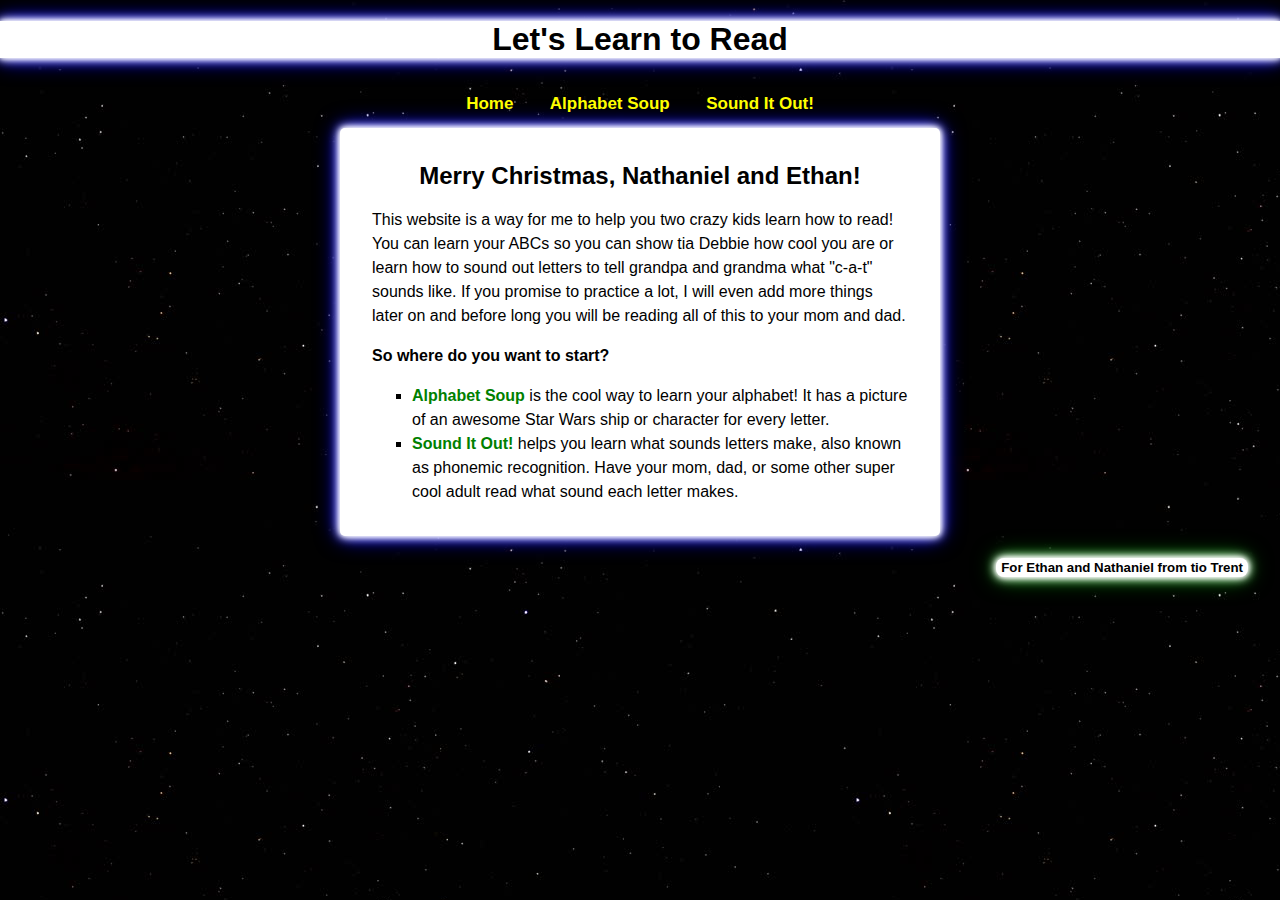
<file: index.html>
<!DOCTYPE HTML>
<html>
	<head>
		<title>Let's Learn to Read!</title>
		<meta charset="UTF-8">
		<link rel="stylesheet" href="./css/main.css">
	</head>
	<body>
		<header>
			<div class="main-title">
				<h1>Let's Learn to Read</h1>
			</div>
			<div class="topnav" id="myTopnav">
				<a href="#" class="active">Home</a>
				<a href="./alphabet.html">Alphabet Soup</a>
			  <a href="./sounds.html">Sound It Out!</a>
			  <a href="javascript:void(0);" class="icon" onclick="myFunction()">&#9776;</a>
			</div>
		</header>
		<main>
			<div id="home" class="content">
				<h2>Merry Christmas, Nathaniel and Ethan!</h2>
				<p>This website is a way for me to help you two crazy kids learn how to read! You can learn your ABCs so you can show tia Debbie how cool you are or learn how to sound out letters to tell grandpa and grandma what "c-a-t" sounds like. If you promise to practice a lot, I will even add more things later on and before long you will be reading all of this to your mom and dad.</p>
				<p><strong>So where do you want to start?</strong></p>
				<ul>
					<li><a href="./alphabet.html">Alphabet Soup</a> is the cool way to learn your alphabet! It has a picture of an awesome Star Wars ship or character for every letter.</li>
					<li><a href="./sounds.html">Sound It Out!</a> helps you learn what sounds letters make, also known as phonemic recognition. Have your mom, dad, or some other super cool adult read what sound each letter makes.</li>
				</ul>
			</div>
		</main>
		<footer>
			<h5 class="footnote">For Ethan and Nathaniel from tio Trent</h5>
		</footer>
	</body>
</html>
</file>
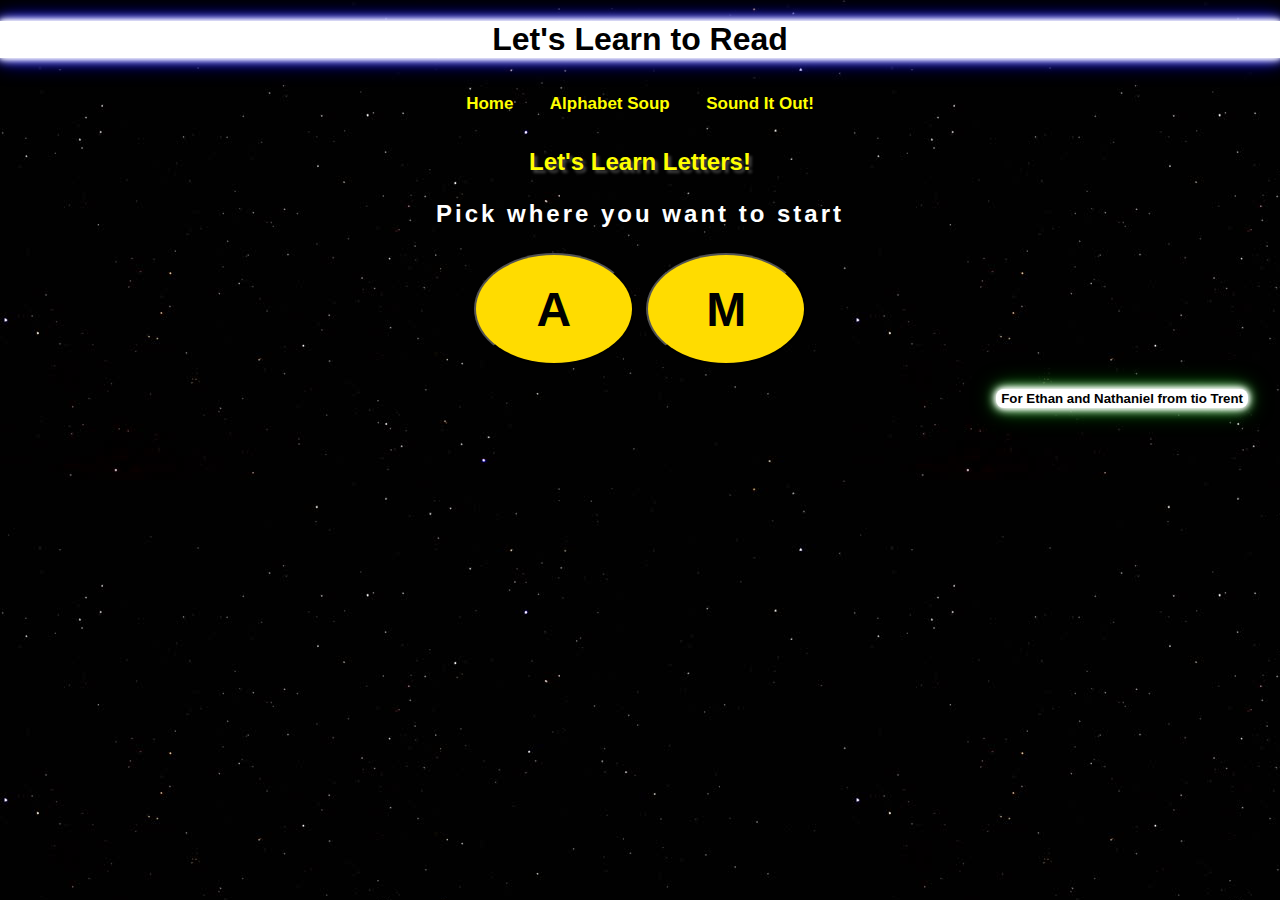
<file: alphabet.html>
<!DOCTYPE HTML>
<html>
	<head>
		<title>Let's Learn to Read!</title>
		<meta charset="UTF-8">
		<link rel="stylesheet" href="./css/main.css">
	</head>
	<body>
		<header>
			<div class="main-title">
				<h1>Let's Learn to Read</h1>
			</div>
			<nav class="topnav" id="myTopnav">
				<a href="./index.html">Home</a>
				<a href="#" class="active">Alphabet Soup</a>
			  <a href="./sounds.html">Sound It Out!</a>
			  <a href="javascript:void(0);" class="icon" onclick="myFunction()">&#9776;</a>
			</nav>
		</header>
		<main>
			<div id="alphabet">
				<h2 class="content-title">Let's Learn Letters!</h2>
				<h3 class="alphabet-text">Pick where you want to start</h3>
				<button type="button" class="alphabet-button yellow" value="A">A</button>
				<button type="button" class="alphabet-button yellow" value="M">M</button>
			</div>
			<div class="break"></div>
		</main>
		<footer>
			<h5 class="footnote">For Ethan and Nathaniel from tio Trent</h5>
		</footer>
	</body>
	<script src="js/alphabet.js"></script>
</html>
</file>
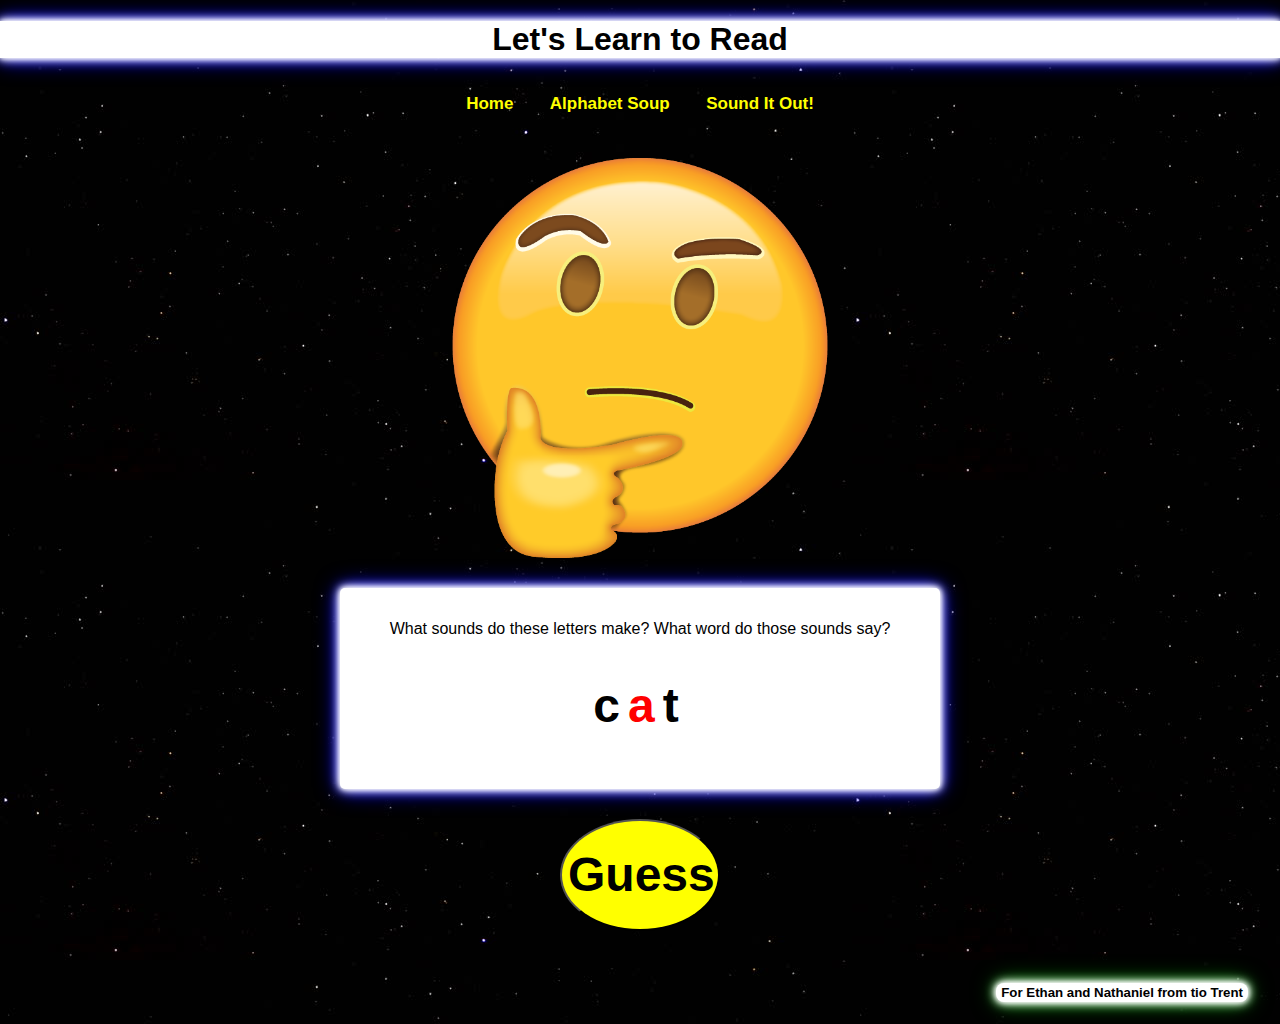
<file: sounds.html>
<!DOCTYPE HTML>
<html>
	<head>
		<title>Let's Learn to Read!</title>
		<meta charset="UTF-8">
		<link rel="stylesheet" href="./css/main.css">
	</head>
	<body>
		<header>
			<div class="main-title">
				<h1>Let's Learn to Read</h1>
			</div>
			<nav class="topnav" id="myTopnav">
				<a href="./index.html">Home</a>
				<a href="./alphabet.html">Alphabet Soup</a>
			  <a href="#" class="active">Sound It Out!</a>
			  <a href="javascript:void(0);" class="icon" onclick="myFunction()">&#9776;</a>
			</nav>
		</header>
		<main>
			<div class="image-container">
				<img src="./images/thinking.jpg" alt="Thoughtful gorilla" class="sounds-image">
			</div>
			<div id="sounds" class="content">
				<p>What sounds do these letters make? What word do those sounds say?</p>
				<h2 class="sounds-word">c<span class="sounds-vowel">a</span>t</h2>
			</div>
			<button type="button" name="button" class="sounds-button">Guess</button>
		</main>
		<footer>
			<h5 class="footnote">For Ethan and Nathaniel from tio Trent</h5>
		</footer>
	</body>
	<script src="js/sounds.js"></script>
</html>
</file>
<file: css/main.css>
/*****     COLOR SETS     *****/
.red-lightest { background-color: #ffb3b3 }
.red-lighter 	{ background-color: #ff4d4d }
.red 					{ background-color: #ff0000 }
.red-darker 	{ background-color: #b30000 }
.red-darkest 	{ background-color: #4d0000 }

.yellow-lightest 	{ background-color: #fff19b }
.yellow-lighter 	{ background-color: #ffe549 }
.yellow 					{ background-color: #ffdc00 }
.yellow-darker 		{ background-color: #dbbd00 }
.yellow-darkest 	{ background-color: #9b8600 }

.green-lightest { background-color: #b3ffb3 }
.green-lighter 	{ background-color: #4dff4d }
.green 					{ background-color: #00ff00 }
.green-darker 	{ background-color: #00b300 }
.green-darkest 	{ background-color: #004d00 }

.blue-lightest 	{ background-color: #b3b3ff }
.blue-lighter 	{ background-color: #6666ff }
.blue 					{ background-color: #0000cc }
.blue-darker 		{ background-color: #000099 }
.blue-darkest 	{ background-color: #00004d }

.purple-lightest 	{ background-color: #ecc6ec }
.purple-lighter 	{ background-color: #d279d2 }
.purple 					{ background-color: #bf40bf }
.purple-darker 		{ background-color: #862d86 }
.purple-darkest 	{ background-color: #391339 }

.grey-lightest 	{ background-color: #d9d9d9 }
.grey-lighter 	{ background-color: #a6a6a6 }
.grey 					{ background-color: #808080 }
.grey-darker 		{ background-color: #595959 }
.grey-darkest 	{ background-color: #262626 }



/*****     GENERAL     *****/
body {
	background-color: #262626;
	background-image: url("../images/stars.jpg");
	color: yellow;
	font-family: Helvetica, Arial, sans-serif;
	text-align: center;
	padding: 0;
	margin: 0;
}

a {
	color: yellow;
}

.main-title {
	background: #fff;
	box-shadow:0 0 5px #fff,0 0 8px #fff,0 0 12px #fff,0 0 15px blue,0 0 25px blue;
	z-index:5;
	color: black;
	margin: 0;
}

.topnav {
	font-weight: bold;
  overflow: hidden;
}

.topnav a {
  float: center;
  display: inline-block;
	font-weight: bold;
  text-align: center;
	text-decoration: none;
  padding: 14px 16px;
  font-size: 17px;
}

/* Change the color of links on hover */
.topnav a:hover {

}

/* Add an active class to highlight the current page */
.active {

}

/* Hide the link that should open and close the topnav on small screens */
.topnav .icon {
  display: none;
}

.content {
	/* Lightsaber effect */
	border-radius: 5px;
	background-color: white;
	box-shadow:0 0 5px #fff,0 0 8px #fff,0 0 12px #fff,0 0 15px blue,0 0 25px blue;
	box-sizing: border-box;

	/* Adjust text */
	color: black;

	/* Spacing and sizing */
	padding: 1rem 2rem;
	margin: auto;
	width: 90%;
	max-width: 600px;
}

.content-title {
	text-shadow: 3px 3px 3px #444;
}

.image-container {
  position: relative;
	margin: 30px auto;
	height: 400px;
	width: 400px;
}

.break {
	width: 100%;
}



/*****     HOME     *****/

#home {
	line-height: 1.5rem;
	text-align: left;
}

#home h2 {
	text-align: center;
}

#home a {
	color: green;
	font-weight: bold;
	text-decoration: none;
}

#home ul {
	list-style-type: square;
}



/*****     ALPHABET SOUP     *****/

.alphabet-image {
	border-radius: 20px;
	box-shadow: 0 2rem 1.5rem -1.5rem black;
	max-width: 100%;
	max-height: 100%;
}

.alphabet-text {
	font-size: 1.5rem;
	color: white;
	letter-spacing: 3px;
}

.text-decoration {
	font-size: 2rem;
}

.alphabet-button {
	border-radius: 50%;
	padding: 0;
	margin: .1rem .25rem;
	outline: none;
	font-size: 3rem;
	font-weight: bold;
	height: 7rem;
	width: 10rem;
}

.alphabet-button:active {
	border: 2px inset translucent;
}



/*****     SOUND IT OUT!     *****/

.sounds-image {
	border-radius: 20px;

	margin: 0;
	position: absolute;
	top: 50%;
	left: 50%;
	transform: translate(-50%, -50%);

	max-height: 100%;
	max-width: 100%;
}

.sounds-word {
	font-size: 3rem;
	letter-spacing: .5rem;
}

.sounds-vowel {
	color: red;
}

.sounds-button {
	background-color: yellow;
	border-radius: 50%;
	margin: 30px;
	outline: none;
	font-size: 3rem;
	font-weight: bold;
	height: 7rem;
	width: 10rem;
}



/* When the screen is less than 600 pixels wide, hide all links, except for the first one ("Home"). Show the link that contains should open and close the topnav (.icon) */
@media screen and (max-width: 600px) {
  .topnav a:not(.active) {display: none;}
  .topnav a.icon {
    float: right;
    display: block;
  }
}

/* The "responsive" class is added to the topnav with JavaScript when the user clicks on the icon. This class makes the topnav look good on small screens (display the links vertically instead of horizontally) */
@media screen and (max-width: 600px) {
  .topnav.responsive {position: relative;}
  .topnav.responsive a.icon {
    position: absolute;
    right: 0;
    top: 0;
  }
  .topnav.responsive a {
    float: none;
    display: block;
    text-align: left;
  }
}

.links a {
	box-sizing: border-box;
	border: 1px solid black;
	border-radius: .5rem .1rem;
	padding: .25rem;
	height: 100%;
}

.footnote {
	background-color: white;
	border-radius: 8px;
	box-shadow:0 0 5px #fff,0 0 8px #fff,0 0 12px #fff,0 0 15px green,0 0 25px green;
	color: black;
	padding: 2px 5px;
	margin-right: 2rem;
	float: right;
	width: max-content;
}
</file>
